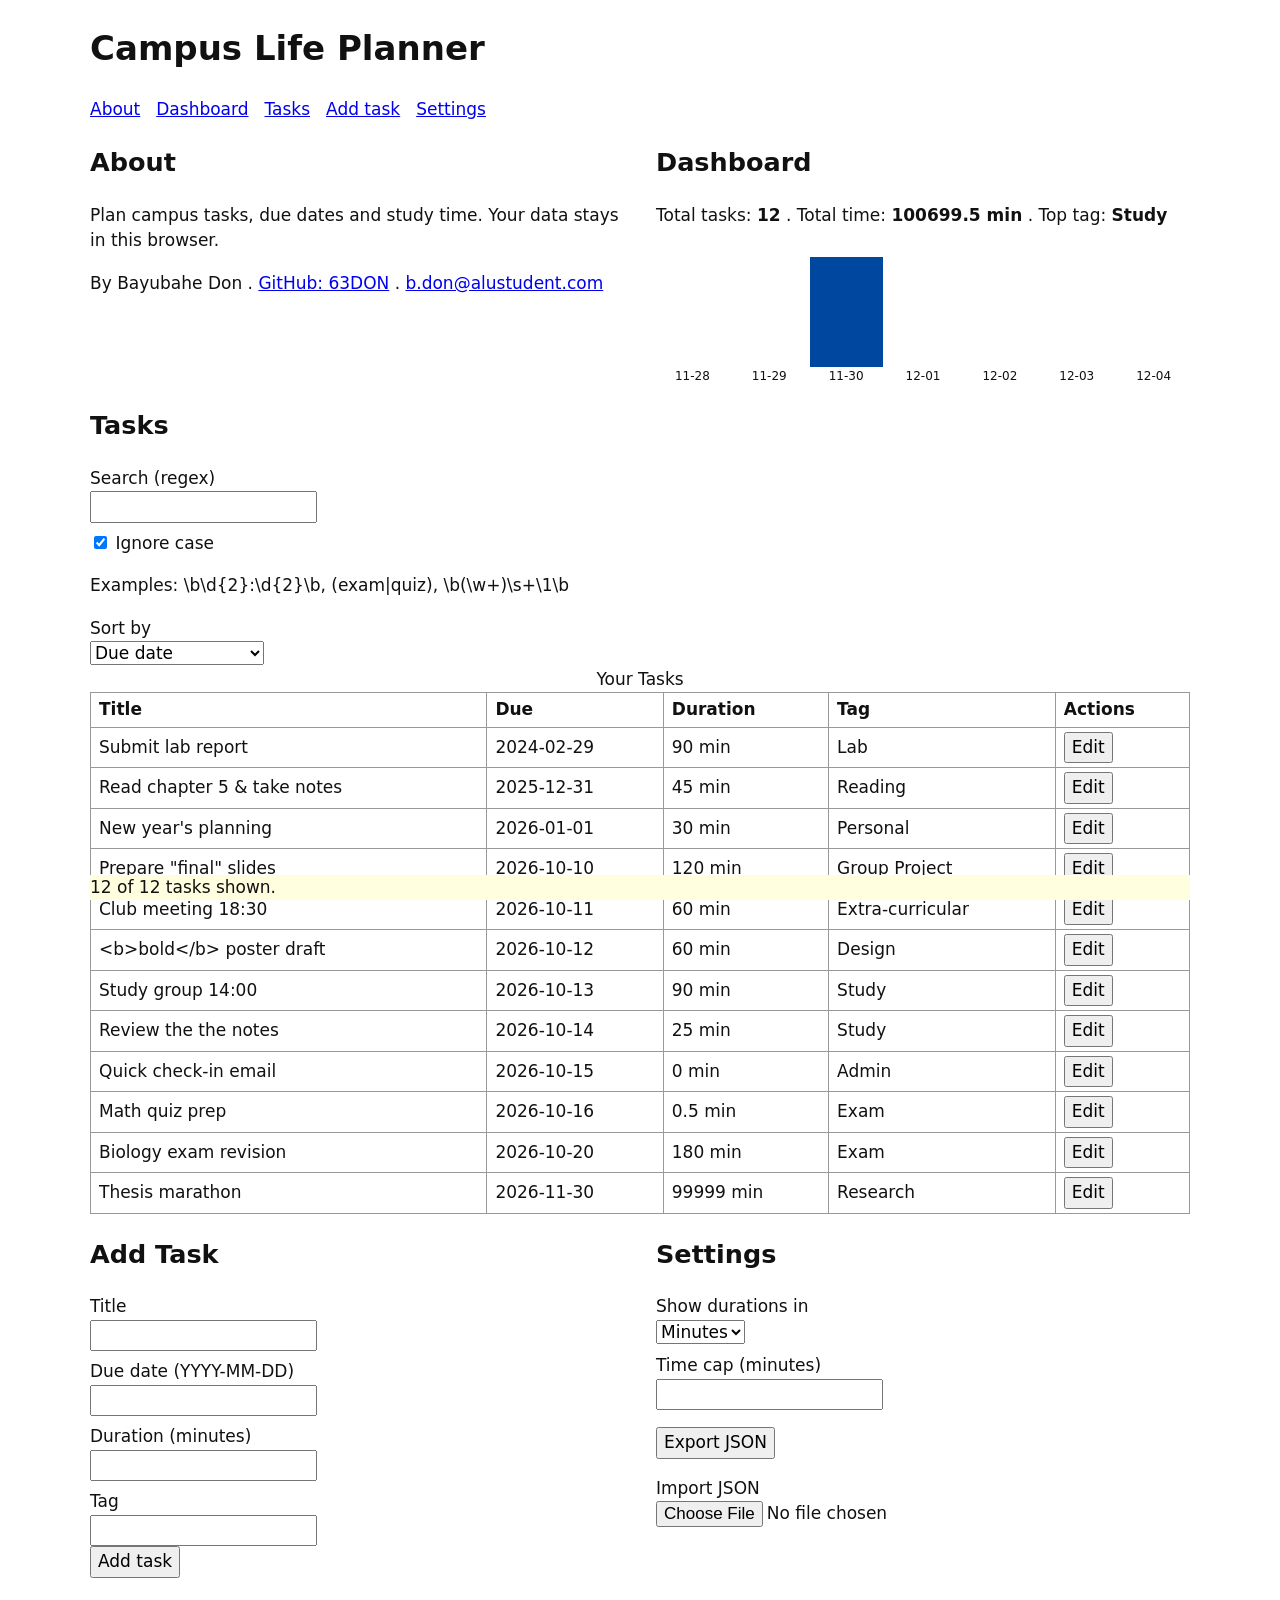
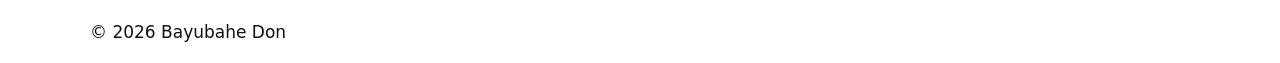
<file: index.html>
<!doctype html>
<html lang="en">
    <head>
        <meta charset="utf-8">
        <meta name="viewport" content="width=device-width, initial-scale=1">
        <title>Campus Life Planner</title>
        <link rel="stylesheet" href="styles/main.css">
        <script type="module" src="scripts/ui.js"></script>
    </head>
    <body>
        <a class="skip" href="#main">Skip to content</a>
        <header>
            <h1>Campus Life Planner</h1>
            <nav aria-label="Main"><a href="#about">About</a><a href="#dash">Dashboard</a><a href="#tasks">Tasks</a><a href="#add">Add task</a><a href="#settings">Settings</a></nav>
        </header>
        <main id="main">
            <section id="about">
                <h2>About</h2>
                <p>Plan campus tasks, due dates and study time. Your data stays in this browser.</p>
                <p>By Bayubahe Don . <a href="https://github.com/63DON">GitHub: 63DON</a> . <a href="mailto:b.don@alustudent.com">b.don@alustudent.com</a></p>
            </section>
            <section id="dash">
                <h2>Dashboard</h2>
                <p>Total tasks: <b id="count"></b> . Total time: <b id="time"></b> . Top tag: <b id="top"></b></p>
                <div id="chart" aria-hidden="true"></div>
                <p id="chart-sum" class="sr"></p>
            </section>
            <section id="tasks">
                <h2>Tasks</h2>
                <label for="q">Search (regex)</label>
                <input id="q" aria-describedby="q-hint">
                <label><input id="ci" type="checkbox" checked> Ignore case</label>
                <p id="q-hint">Examples: \b\d{2}:\d{2}\b, (exam|quiz), \b(\w+)\s+\1\b</p>
                <label for="sort">Sort by</label>
                <select id="sort"><option value="due">Due date</option><option value="az">Title A-Z</option><option value="za">Title Z-A</option><option value="short">Duration low-high</option><option value="long">Duration high-low</option></select>
                <div class="wrap">
                    <table>
                        <caption>Your Tasks</caption>
                        <thead>
                            <tr>
                                <th scope="col">Title</th>
                                <th scope="col">Due</th>
                                <th scope="col">Duration</th>
                                <th scope="col">Tag</th>
                                <th scope="col">Actions</th>
                            </tr>
                        </thead>
                        <tbody id="rows"></tbody>
                    </table>
                </div>
            </section>
            <section id="add">
                <h2>Add Task</h2>
                <form id="form" novalidate>
                    <label for="f-title">Title</label>
                    <input id="f-title" name="title" aria-describedby="e-title"><small id="e-title"></small>
                    <label for="f-due">Due date (YYYY-MM-DD)</label>
                    <input id="f-due" name="dueDate" aria-describedby="e-dueDate"><small id="e-dueDate"></small>
                    <label for="f-duration">Duration (minutes)</label>
                    <input id="f-duration" name="duration" type="number" aria-describedby="e-duration"><small id="e-duration"></small>
                    <label for="f-tag">Tag</label>
                    <input id="f-tag" name="tag" aria-describedby="e-tag"><small id="e-tag"></small>
                    <button>Add task</button>
                </form>
            </section>
            <section id="settings">
                <h2>Settings</h2>
                <label for="unit">Show durations in</label>
                <select id="unit"><option value="min">Minutes</option><option value="h">Hours</option></select>
                <label for="cap">Time cap (minutes)</label>
                <input id="cap" type="number" min="0">
                <p><button id="export" type="button">Export JSON</button></p>
                <label for="import">Import JSON</label>
                <input id="import" type="file" accept=".json,application/json">
            </section>
        </main>
        <div class="msgs"><p id="polite" role="status" aria-live="polite"></p><p id="loud" role="alert" aria-live="assertive"></p></div>
        <footer><p>© 2026 Bayubahe Don</p></footer>
        
    </body>
</html>
</file>
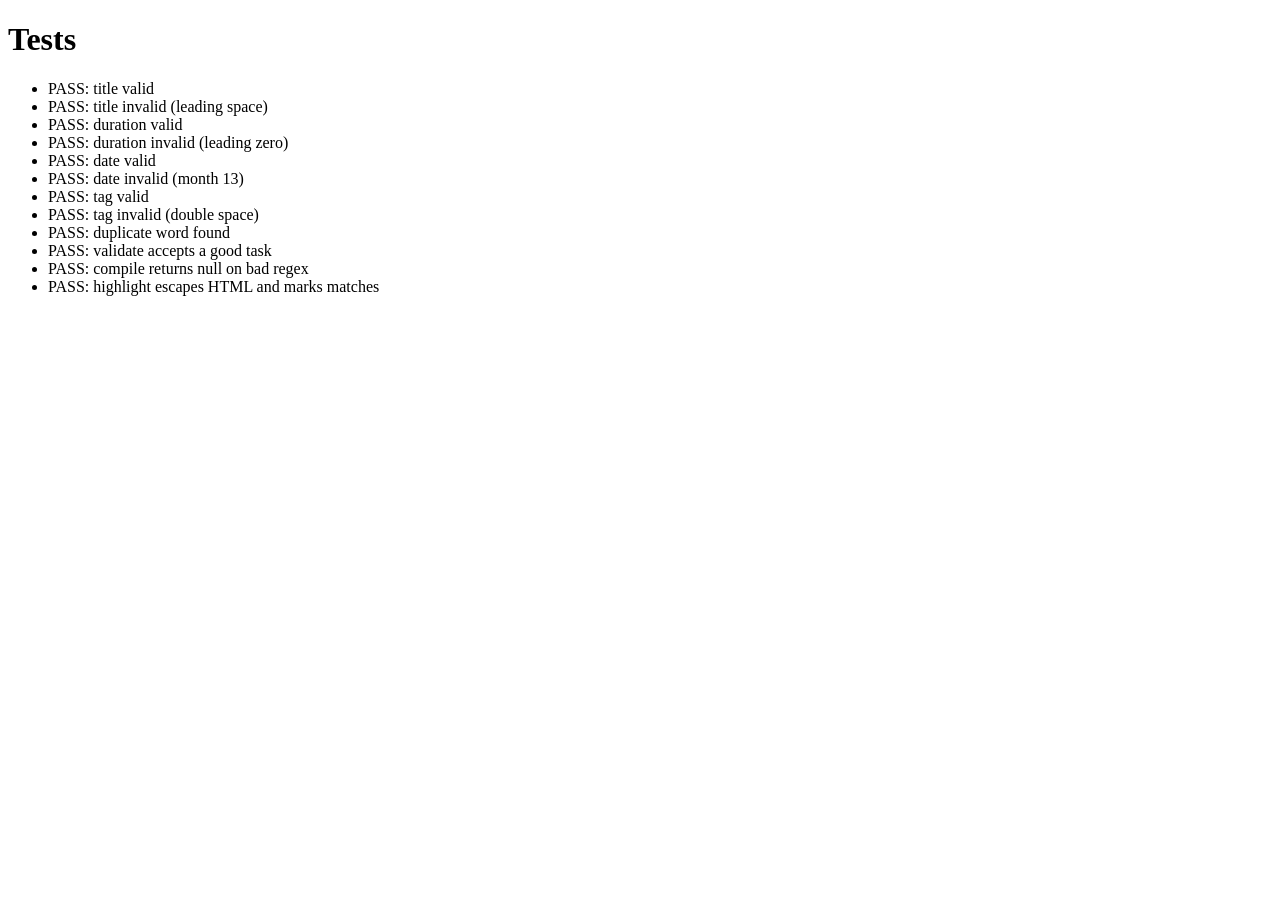
<file: tests.html>
<!DOCTYPE html>
<html lang="en">
<head>
    <meta charset="UTF-8">
    <meta name="viewport" content="width=device-width, initial-scale=1.0">
    <title>Campus Life Planner Tests</title>
</head>
<body>
    <h1>Tests</h1>
    <ul id="out"></ul>
    <script type="module">
        import { RX, DUP, validate } from './scripts/validators.js';
        import { compile, highlight } from './scripts/search.js';
        const ok = (name, pass) => document.querySelector('#out').append(Object.assign(document.createElement('li'), { textContent: (pass ? 'PASS: ' : 'FAIL: ') + name }));
        ok('title valid', RX.title[0].test('Study group 14:00'));
        ok('title invalid (leading space)', !RX.title[0].test(' Study'));
        ok('duration valid', RX.duration[0].test('90') && RX.duration[0].test('0.5'));
        ok('duration invalid (leading zero)', !RX.duration[0].test('090'));
        ok('date valid', RX.dueDate[0].test('2024-02-29'));
        ok('date invalid (month 13)', !RX.dueDate[0].test('2024-13-01'));
        ok('tag valid', RX.tag[0].test('Group Project'));
        ok('tag invalid (double space)', !RX.tag[0].test('Group  Project'));
        ok('duplicate word found', DUP.test('Review the the notes'));
        ok('validate accepts a good task', Object.keys(validate({ title: 'Lab', dueDate: '2026-10-20', duration: 30, tag: 'Lab' })).length === 0);
        ok('compile returns null on bad regex', compile('(', true) === null);
        ok('highlight escapes HTML and marks matches', highlight('<b>exam</b>', compile('exam', true)) === '&lt;b&gt;<mark>exam</mark>&lt;/b&gt;');
    </script>

</body>
</html>
</file>
<file: styles/main.css>
body { margin: 0 auto; max-width: 1100px; padding: 0 16px; font: 16px/1.5 system-ui, sans-serif; color: #111; background: #fff;}
nav { display: flex; flex-wrap: wrap; gap: 8px 16px; }
:focus-visible { outline: 3px solid #0047a0; outline-offset: 2px;} 
.sr, .skip:not(:focus) { position: absolute; width: 1px; height: 1px; overflow: hidden; clip: rect(0 0 0 0); }
label{display: block; margin-top: 8px; }
small, #loud { display: block; color: #a00000; }
input, select, button { font: inherit; max-width: 100%; }
.wrap { overflow-x: auto; }
table { border-collapse: collapse; width: 100%; min-width: 560px; }
th,td { border: 1px solid #999; padding: 4px 8px; text-align: left; }
#chart { display: flex; gap: 4px; align-items: flex-end; height: 140px; font-size: 12px; text-align: center; }
#chart div { flex: 1;}
#chart span { display: block; background: #0047a0;}
.msgs { position: sticky; bottom: 0; background: #ffffe0;}
.msgs p { margin: 0; }
@media (prefers-reduced-motion: no-preference) { tr { transition: opacity .4s; } @starting-style { tr { opacity: 0; } } }
@media (min-width: 360px) { body { font-size: 17px; } }
@media (min-width: 768px) {main {display: flex; flex-wrap: wrap; gap: 0 32px; } section { flex:1 1 40%; } #tasks { flex-basis: 100%; } }
@media (min-width: 1024px) { table { min-width: 0; } }
</file>
